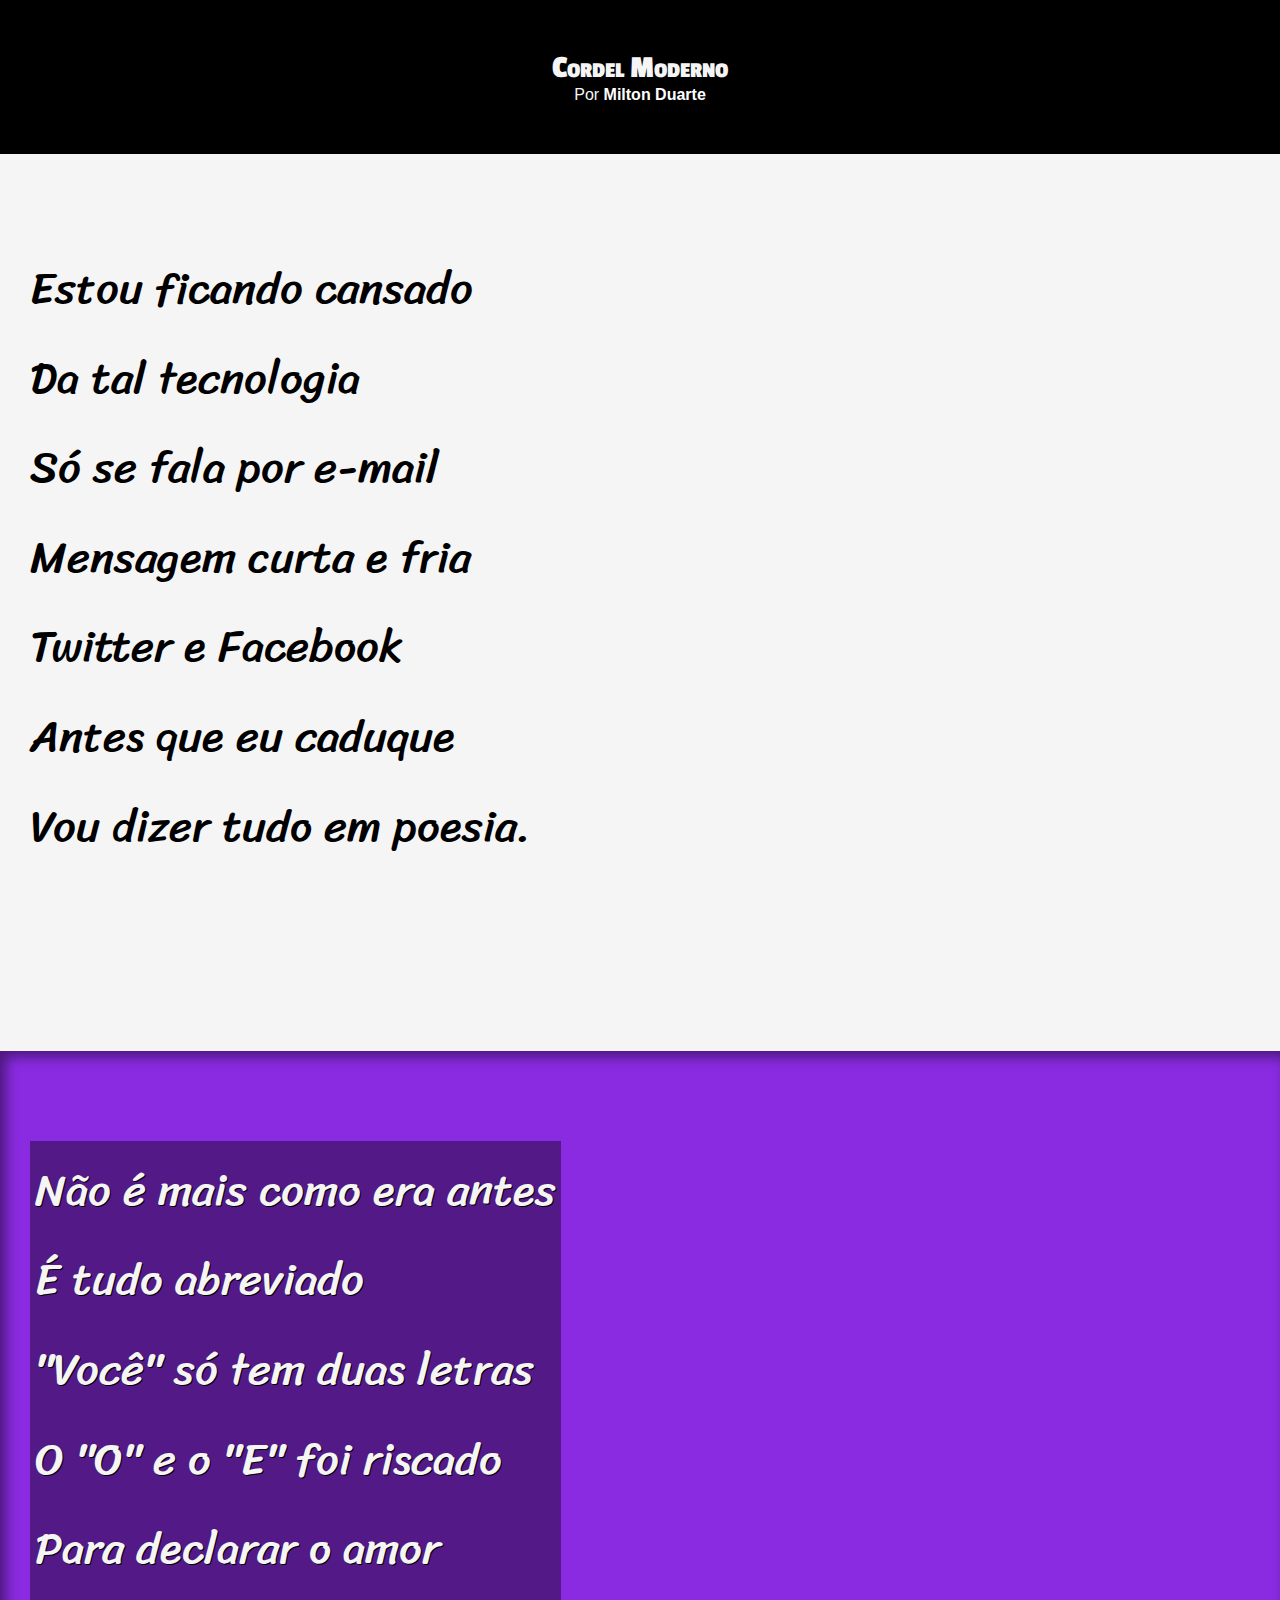
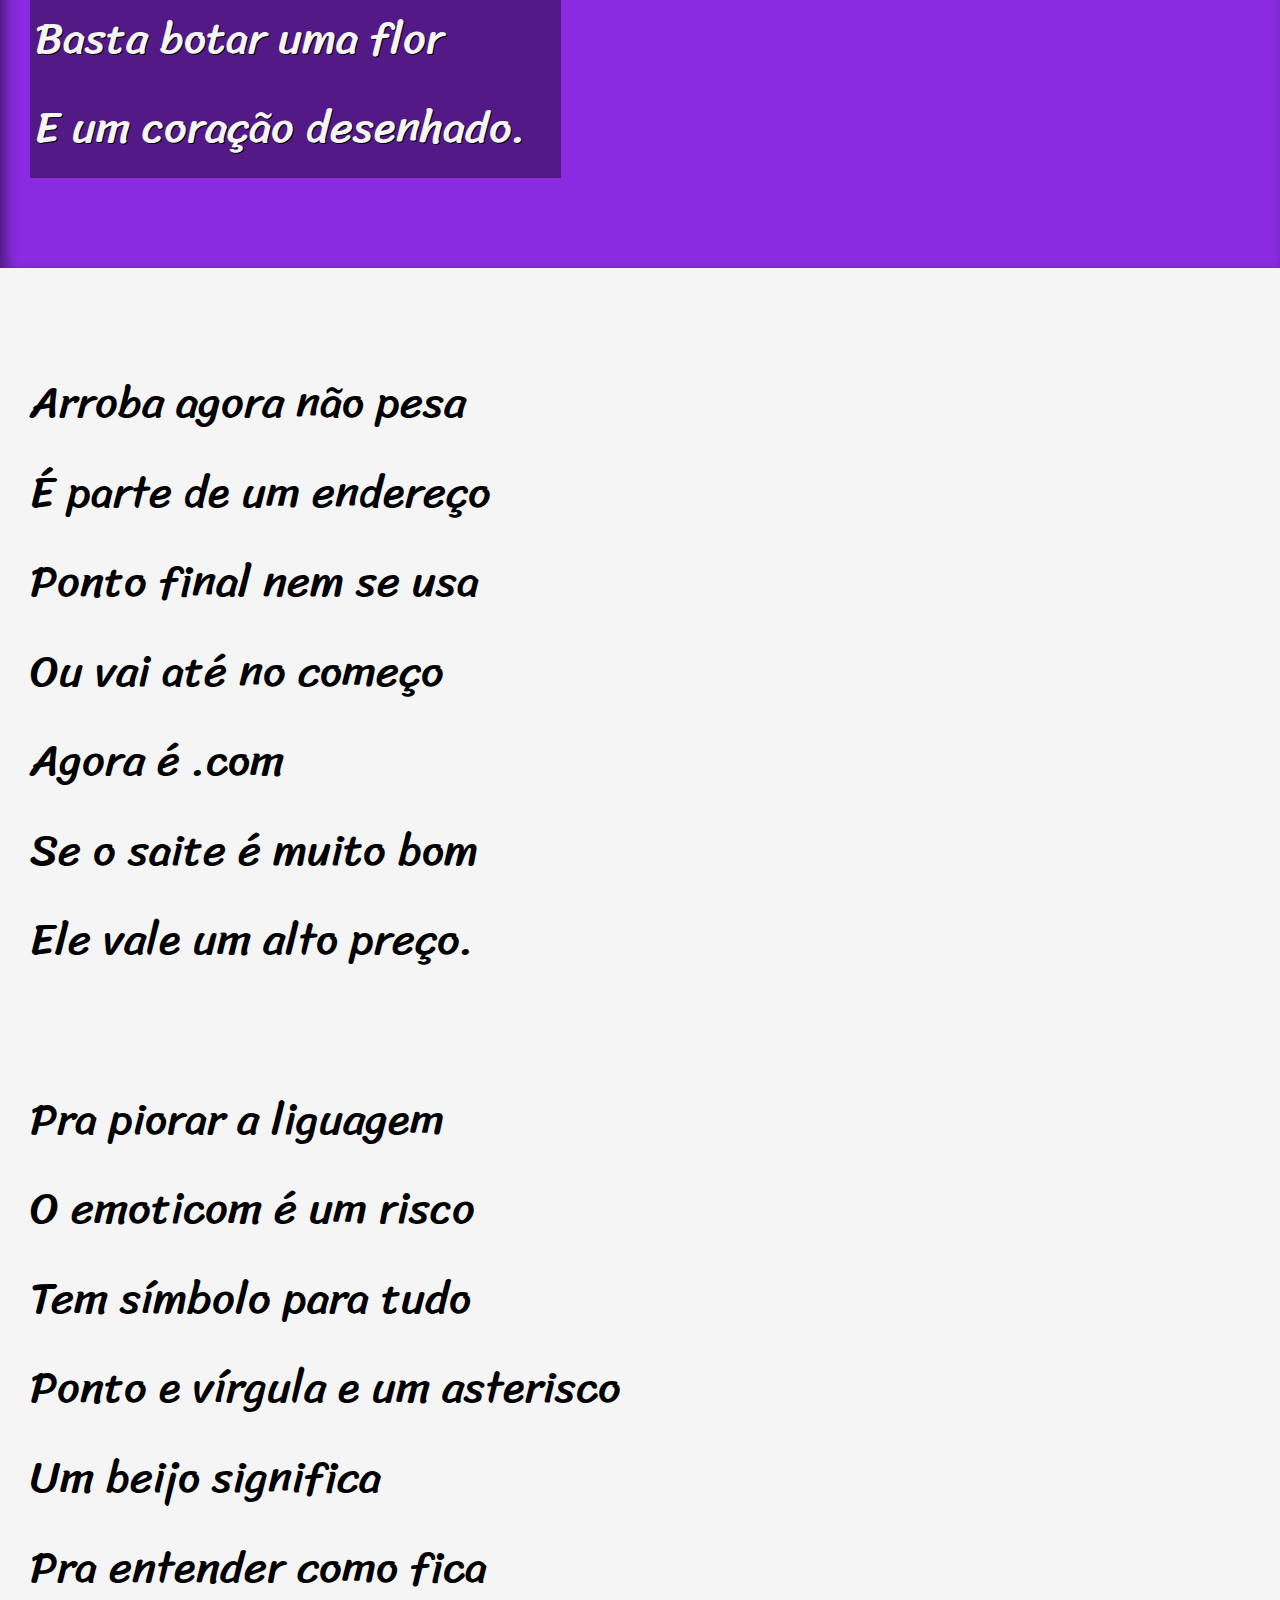
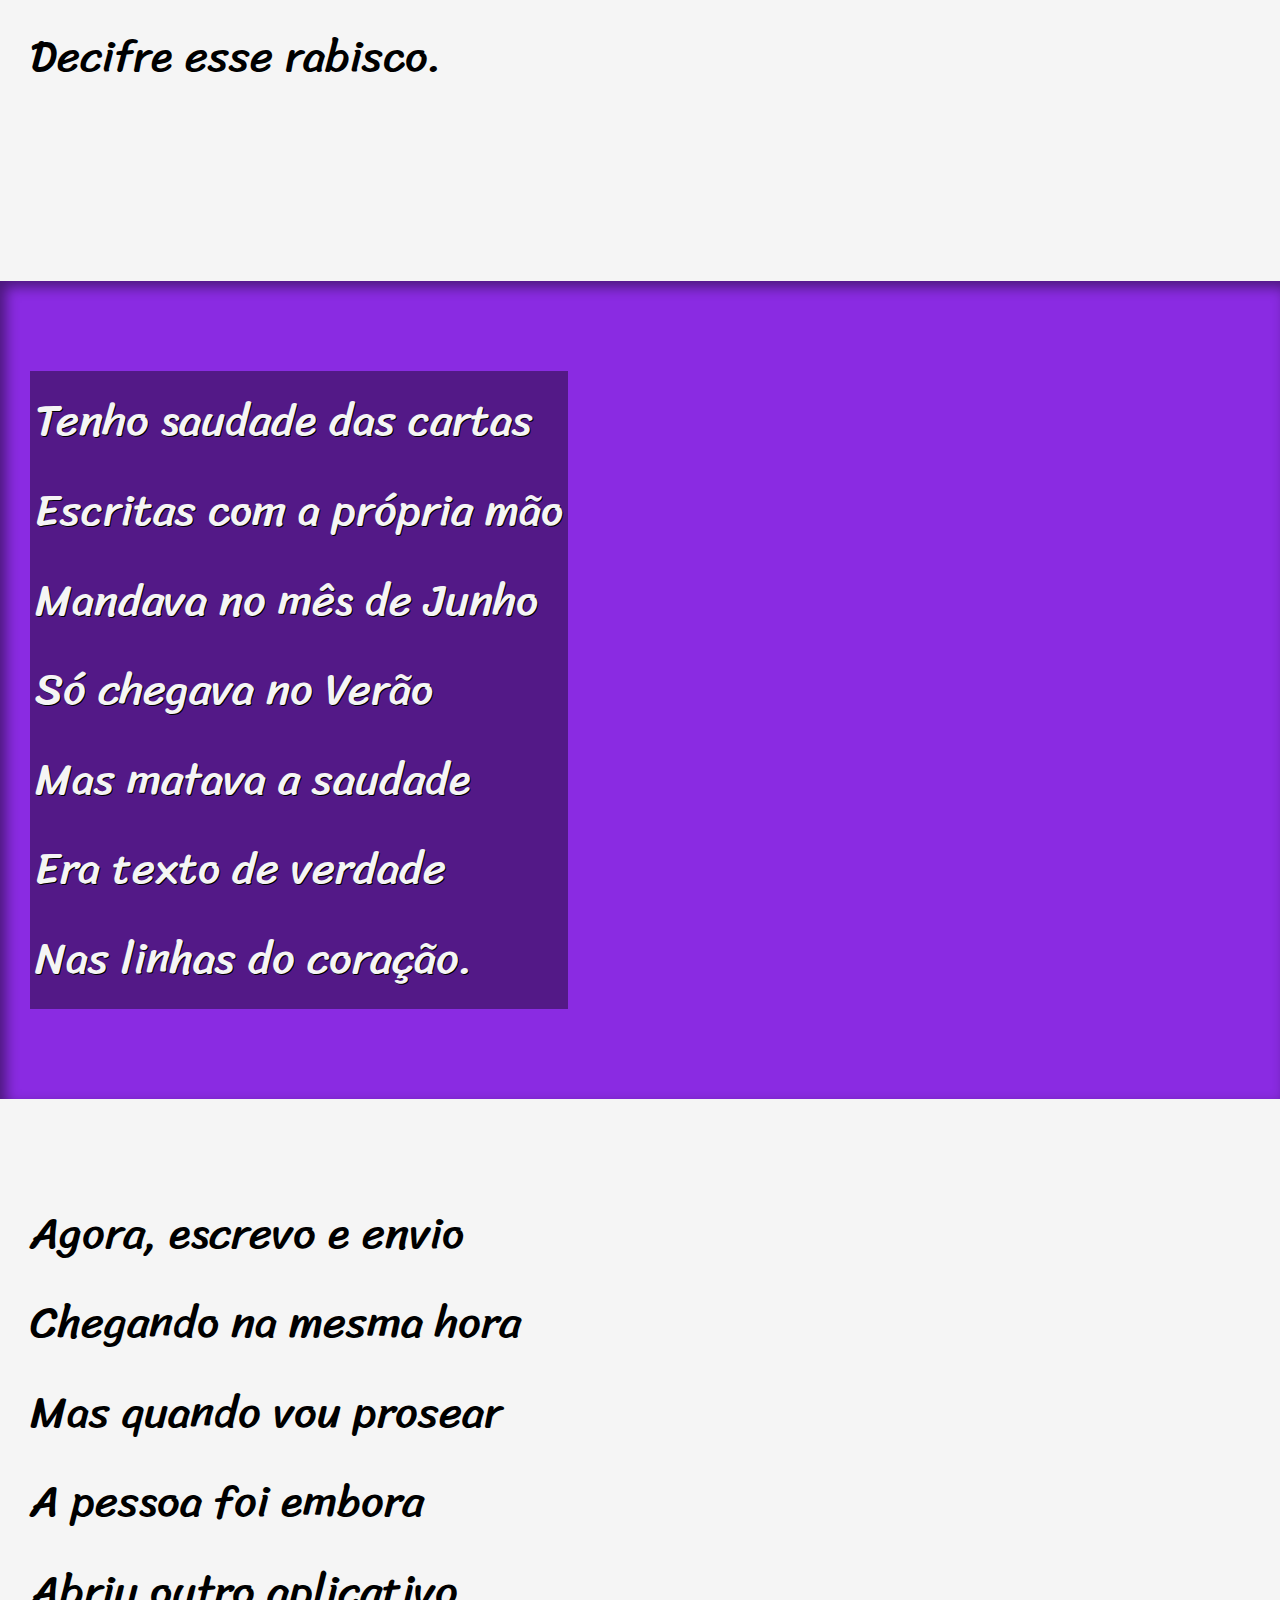
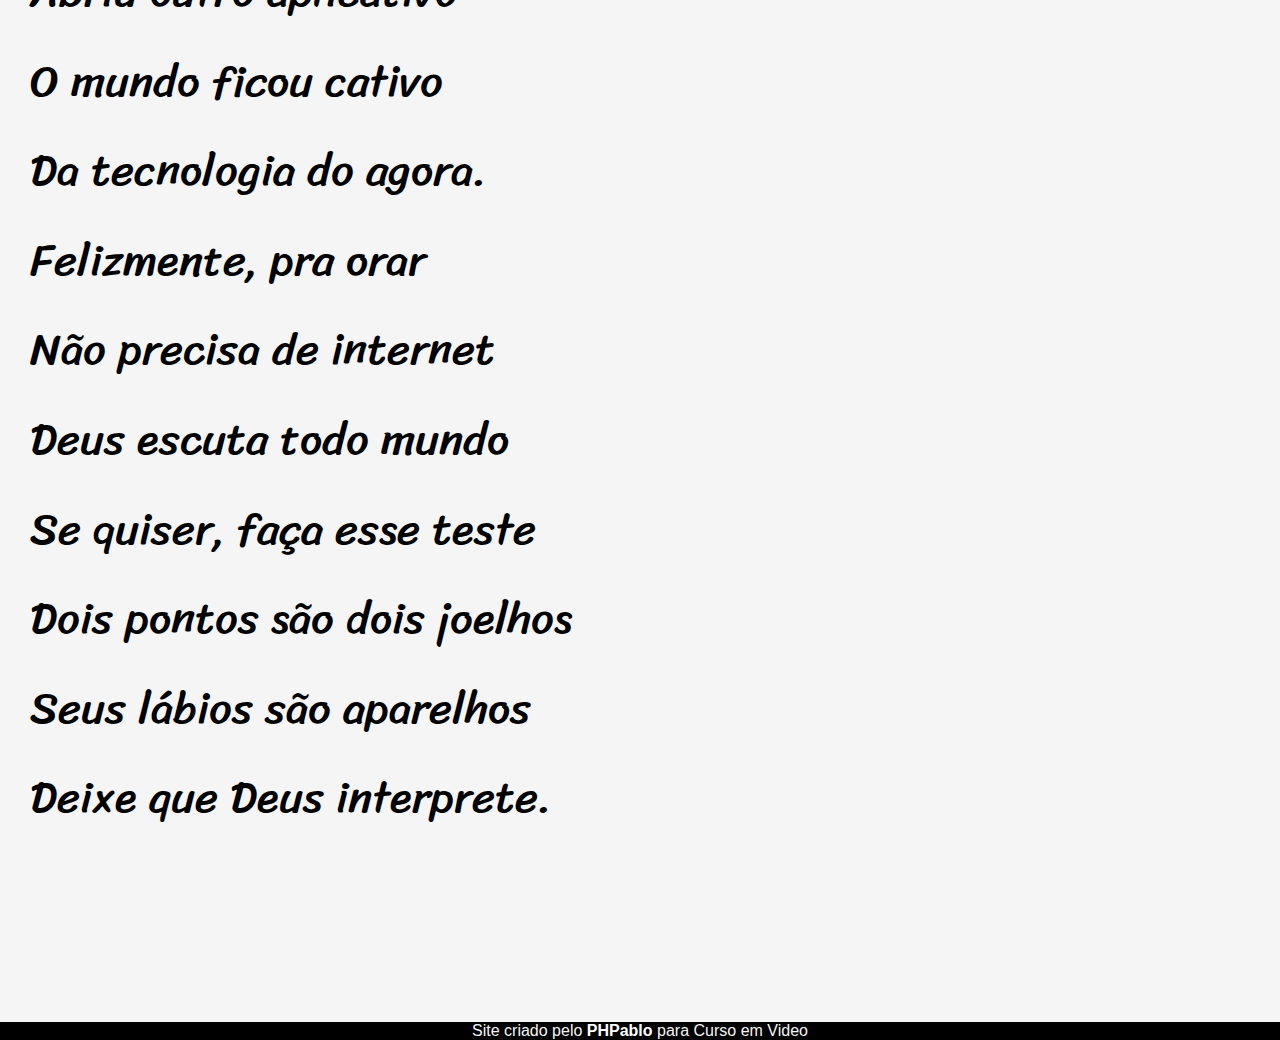
<file: Exercicios/ex023/index.html>
<!DOCTYPE html>
<html lang="pt-BR">
<head>
  <link rel="stylesheet" href="style.css">
  <meta charset="UTF-8">
  <meta name="viewport" content="width=device-width, initial-scale=1.0">
  <title>Cordel Moderno</title>
</head>
<body>
  <header>
    <h1>Cordel Moderno</h1>
    <p>Por <a href="https://www.recantodasletras.com.br/poesias/3186743" target="_blank">Milton Duarte</a></p>
  </header>

  <section class="normal">
    <p>
      Estou ficando cansado<br>
      Da tal tecnologia<br>
      Só se fala por e-mail<br>
      Mensagem curta e fria<br>
      Twitter e Facebook<br>
      Antes que eu caduque<br>
      Vou dizer tudo em poesia.
    </p>
  </section>

  <section class="imagem" id="img01">
    <p>
      Não é mais como era antes<br>
      É tudo abreviado<br>
      "Você" só tem duas letras<br>
      O "O" e o "E" foi riscado<br>
      Para declarar o amor<br>
      Basta botar uma flor<br>
      E um coração desenhado.
    </p>
  </section>

  <section class="normal">
    <p>
      Arroba agora não pesa<br>
      É parte de um endereço<br>
      Ponto final nem se usa<br>
      Ou vai até no começo<br>
      Agora é .com<br>
      Se o saite é muito bom<br>
      Ele vale um alto preço.<br>
    </p>
    <p>
      Pra piorar a liguagem<br>
      O emoticom é um risco<br>
      Tem símbolo para tudo<br>
      Ponto e vírgula e um asterisco<br>
      Um beijo significa<br>
      Pra entender como fica<br>
      Decifre esse rabisco.
    </p>

  </section>

  <section class="imagem" id="img02">
    <p>
      Tenho saudade das cartas<br>
      Escritas com a própria mão<br>
      Mandava no mês de Junho<br>
      Só chegava no Verão<br>
      Mas matava a saudade<br>
      Era texto de verdade<br>
      Nas linhas do coração.
    </p>
  </section>

  <section class="normal">
    <p>
      Agora, escrevo e envio<br>
      Chegando na mesma hora<br>
      Mas quando vou prosear<br>
      A pessoa foi embora<br>
      Abriu outro aplicativo<br>
      O mundo ficou cativo<br>
      Da tecnologia do agora.<br>
      Felizmente, pra orar<br>
      Não precisa de internet<br>
      Deus escuta todo mundo<br>
      Se quiser, faça esse teste<br>
      Dois pontos são dois joelhos<br>
      Seus lábios são aparelhos<br>
      Deixe que Deus interprete.
    </p>
  </section>
  <footer>
    <p>Site criado pelo <a href="https://github.com/phpablo" target="_blank">PHPablo</a> para Curso em Video</p>
  </footer>
</body>
</html>
</file>
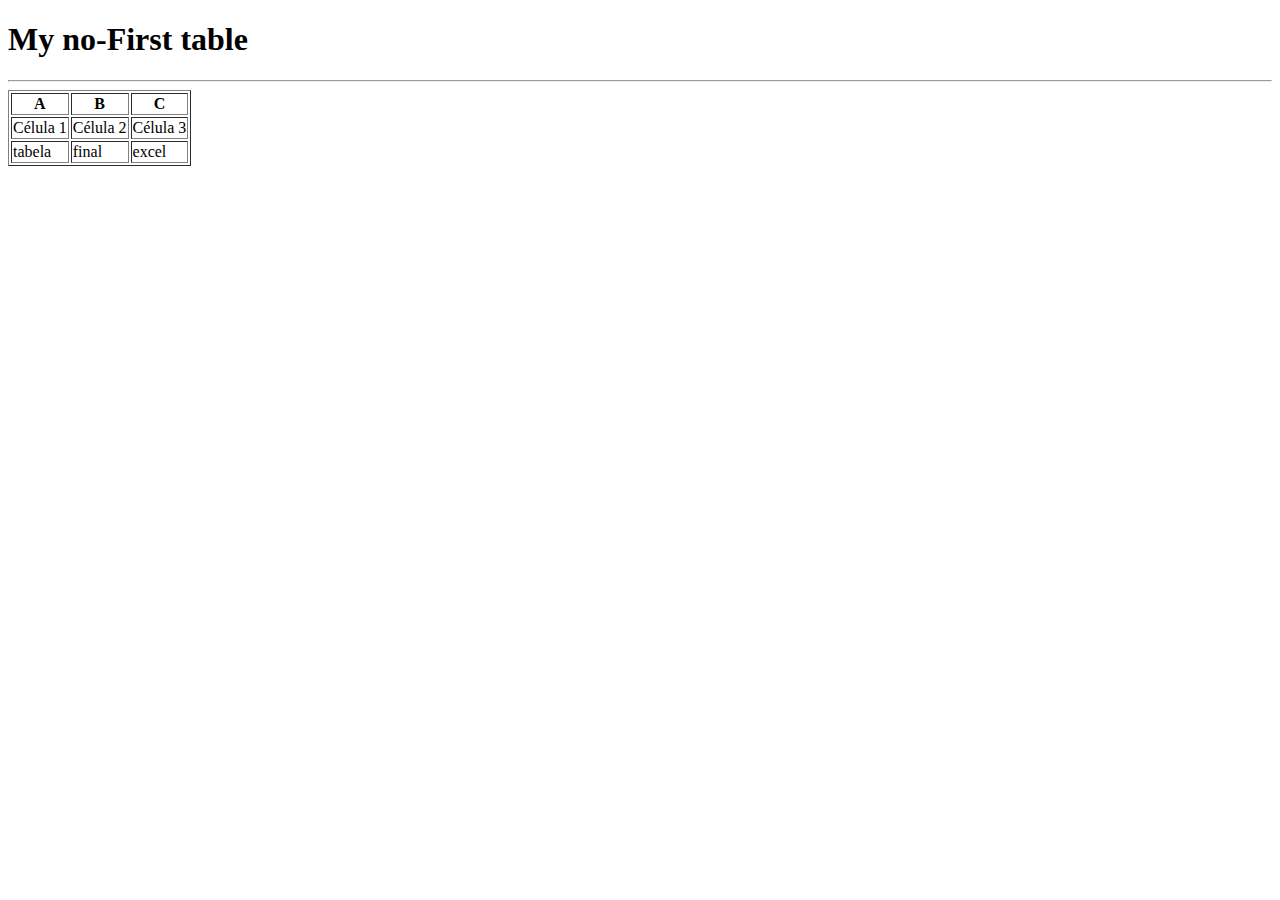
<file: Exercicios/ex24/index.html>
<!DOCTYPE html>
<html lang="pt-BR">
<head>
  <meta charset="UTF-8">
  <meta name="viewport" content="width=device-width, initial-scale=1.0">
  <title>
    Tables
  </title>
</head>
<body>
  <main>
    <h1>My no-First table</h1>
    <hr>
    <!--
    SIMPLE TABLE STRUCTURE
      TABLE = tabela <table>
        TABLE HEAD = cabeçalho da tabela <thead>
          TABLE ROW = linha da tabela <tr>
            TABLE HEADER = cabeçalho da tabela <th>
              TABLE BODY = corpo da tabela <tbody>
                TABLE ROW = linha da tabela <tr>
                  TABLE DATA = dados da tabela <td>
      FOOT = pé da tabela <tfoot>              
    -->
    <table border>
      <thead>
        <tr>
          <th>A</th>
          <th>B</th>
          <th>C</th>
        </tr>
      </thead>
      <tbody>
        <tr>
          <td>Célula 1</td>
          <td>Célula 2</td>
          <td>Célula 3</td>
        </tr>
      </tbody>
      <tfoot>
        <tr>
          <td>tabela </td>
          <td>final</td>
          <td>excel</td>
          
        </tr>
      </tfoot>
    </table>
  </main>
  
</body>
</html>
</file>
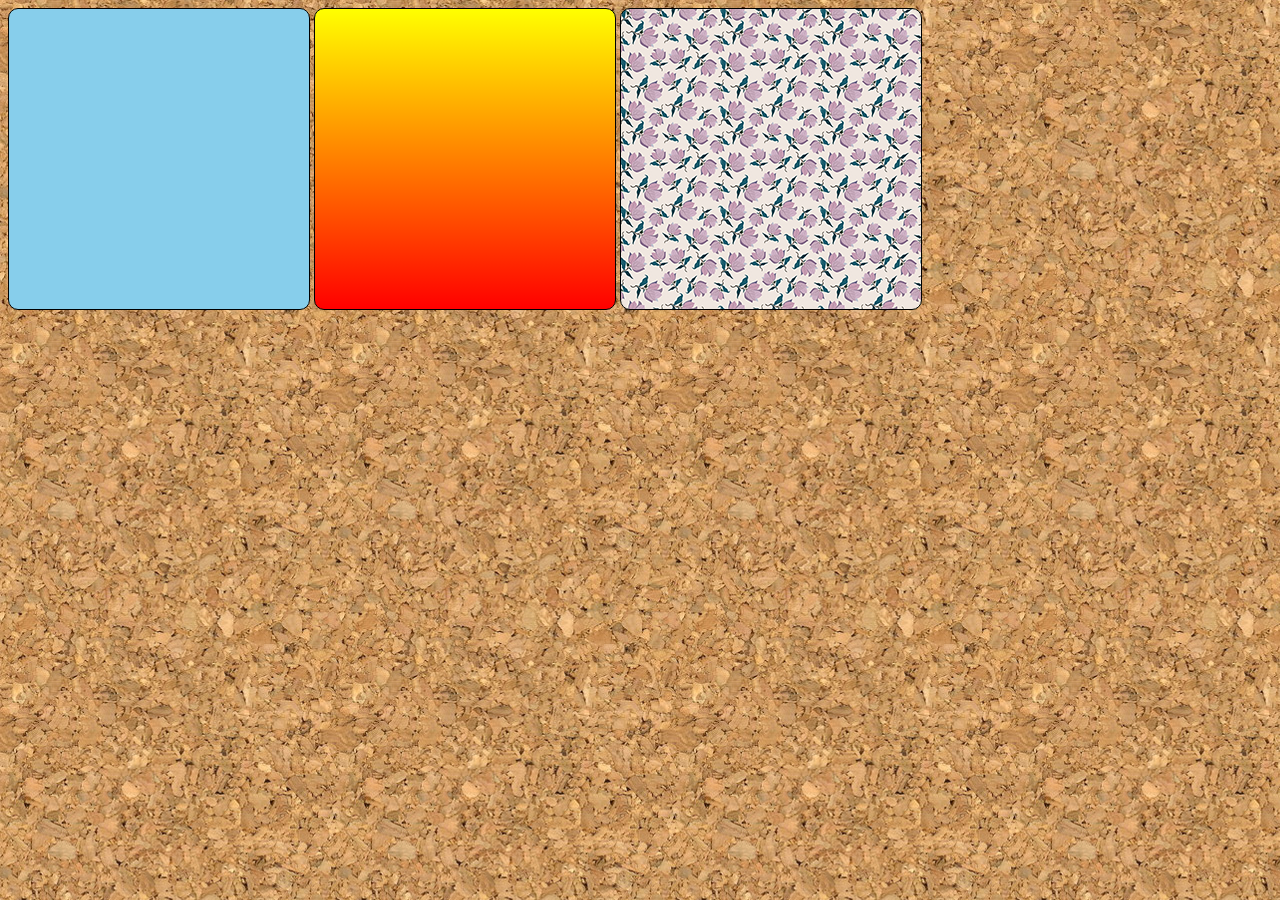
<file: Exercicios/ex022/fundo001.html>
<!DOCTYPE html>
<html lang="pt-BR">
<head>
  <meta charset="UTF-8">
  <meta name="viewport" content="width=device-width, initial-scale=1.0">
  <title>Teste Imagens de Fundo</title>
  <style>
    div.quadrado {
      display: inline-block;
      border: 1px solid black;
      border-radius: 10px;
      background-color: lightgreen;
      width: 300px;
      height: 300px;
    }
    body {
      background-image: url(imagens/wallpaper001.jpg);
    }

    div#q1 {
      background-color: skyblue;
    }
    div#q2 {
      background-image: linear-gradient(to bottom, yellow,red);
    }
    div#q3 {
    background-image: url(imagens/pattern003.png);    
    }
  </style>
</head>
<body>

  <div class="quadrado" id="q1"></div>
  <div class="quadrado" id="q2"></div>
  <div class="quadrado" id="q3"></div>
  
</body>
</html>
</file>
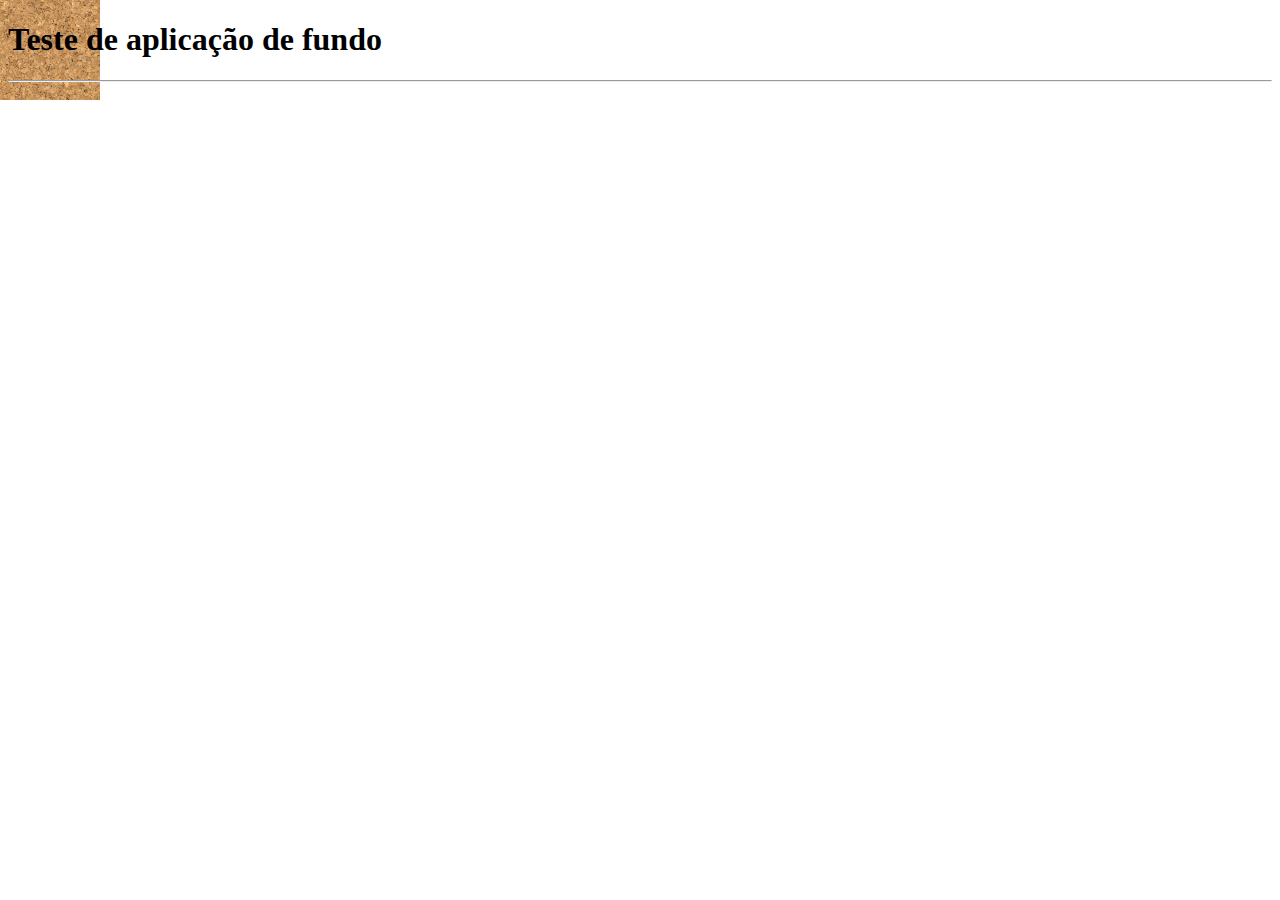
<file: Exercicios/ex022/fundo002.html>
<!DOCTYPE html>
<html lang="pt-BR">
<head>
  <meta charset="UTF-8">
  <meta name="viewport" content="width=device-width, initial-scale=1.0">
  <title>Personalização de Imagens de Fundo</title>
  <style>
    body {
      background-image: url(imagens/wallpaper001.jpg);
      background-size: 100px 100px;
      background-repeat: no-repeat;
    }
  </style>
</head>
<body>
<h1>Teste de aplicação de fundo</h1>
<hr>

</body>
</html>
</file>
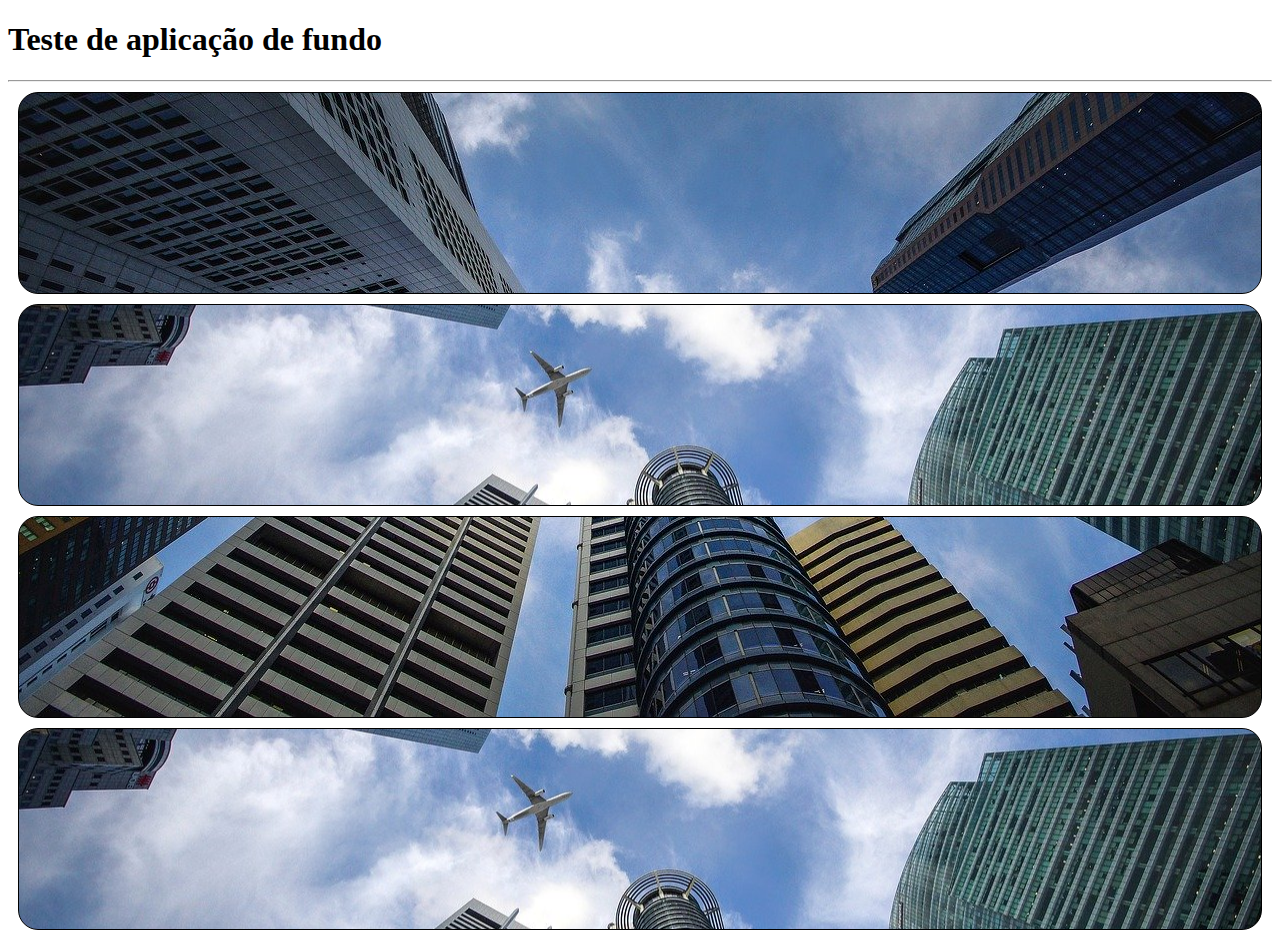
<file: Exercicios/ex022/fundo003.html>
<!DOCTYPE html>
<html lang="pt-BR">
<head>
  <meta charset="UTF-8">
  <meta name="viewport" content="width=device-width, initial-scale=1.0">
  <title>Posição dos Fundos</title>
  <style>
    div.bloco {
      background-image: url(imagens/wallpaper002.jpg);
      height: 200px;
      border: 1px solid black;
      border-radius: 20px;
      margin: 10px;

    }
    div#q1 {
      background-position: left top;
    }  
    div#q2 {
      background-position: left center;
      
    }  
    div#q3 {
      background-position: right bottom;
      
    }  
    div#q4 {
      background-position: center center;

    }  
</style>
</head>
<body>
<h1>Teste de aplicação de fundo</h1>
<hr>
<div class="bloco" id="q1"></div>
<div class="bloco" id="q2"></div>
<div class="bloco" id="q3"></div>
<div class="bloco" id="q4"></div>

</body>
</html>
</file>
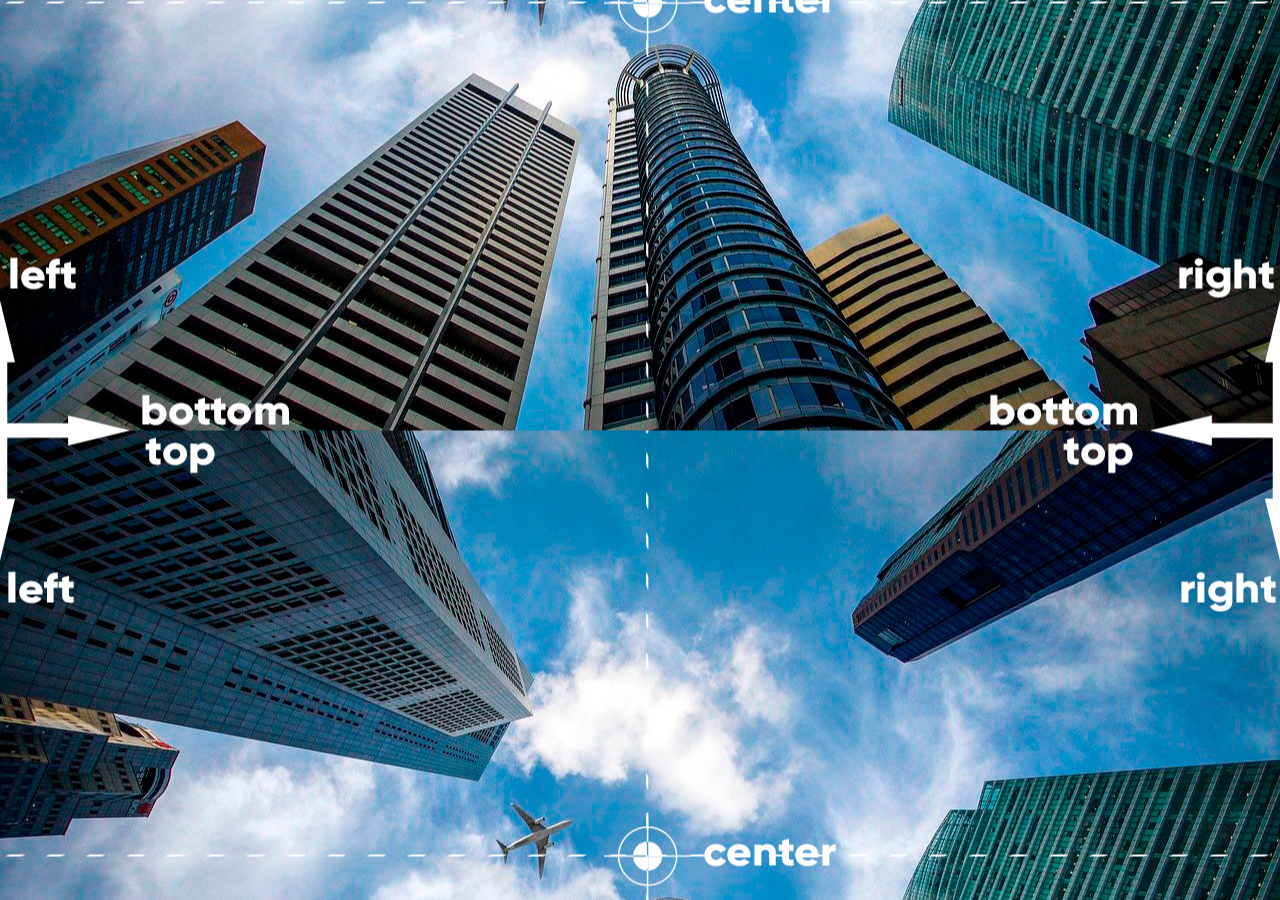
<file: Exercicios/ex022/fundo005.html>
<!DOCTYPE html>
<html lang="pt-BR">
<head>
  <meta charset="UTF-8">
  <meta name="viewport" content="width=device-width, initial-scale=1.0">
  <title>Posicionamento</title>
  <style>
    body {
      background-image: url(imagens/wallpaper003.jpg);
      background-position: center center;
    };
</style>
</head>
<body>

</body>
</html>
</file>
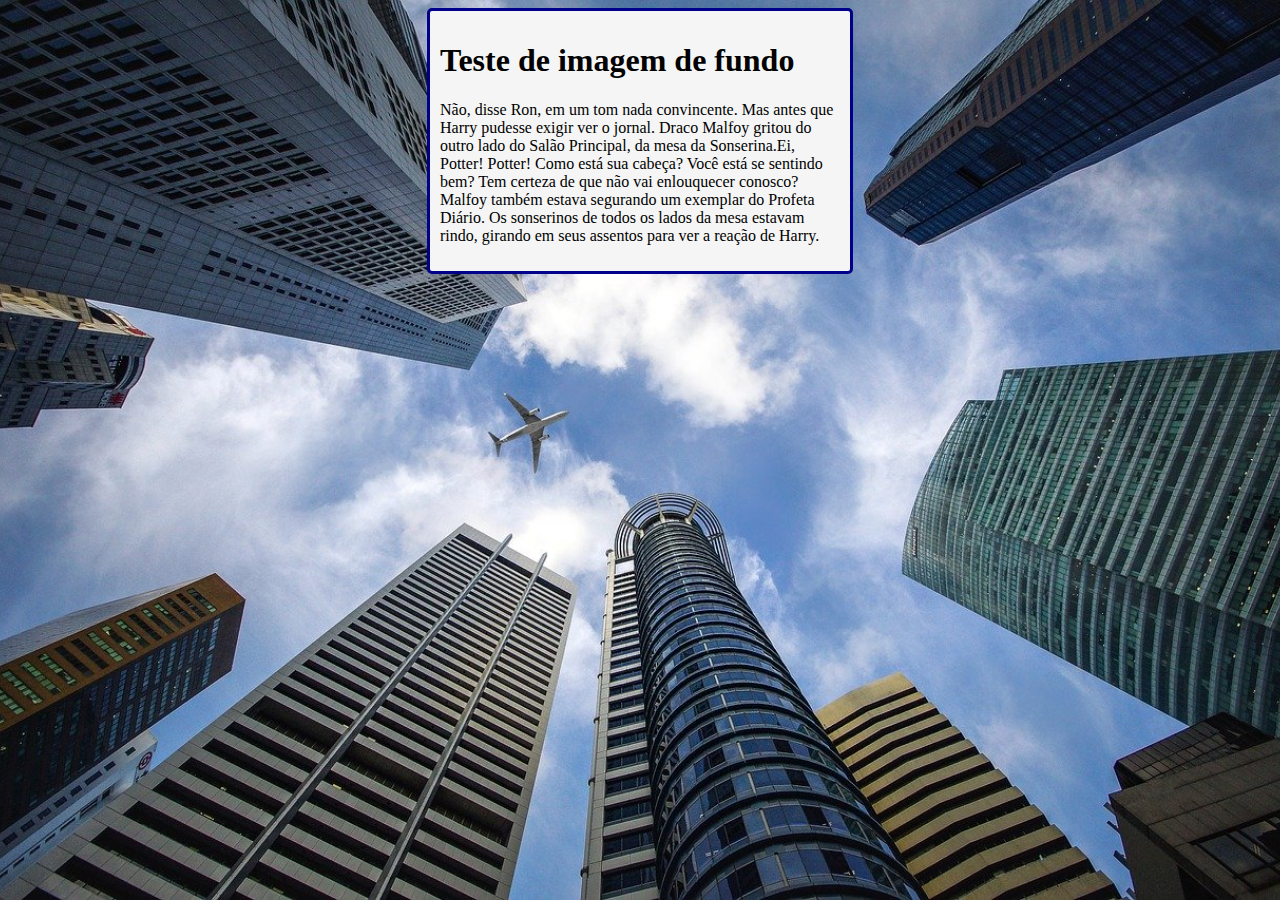
<file: Exercicios/ex022/fundo006.html>
<!DOCTYPE html>
<html lang="pt-BR">
<head>
  <meta charset="UTF-8">
  <meta name="viewport" content="width=device-width, initial-scale=1.0">
  <title>Posicionamento</title>
  <style>
    body {
      background-color: black;
      background-image: url(imagens/wallpaper002.jpg);
      background-position: center top;
      background-repeat: no-repeat;
      background-attachment: fixed;
      background-size: cover;

      /* SHORT HAND - Background
        color > image > position > repeat > [size] > attachment
      */

      background: color url(imagens/wallpaper002.jpg) center center no-repeat cover fixed;
    }
    main {
      background-color: whitesmoke;
      width: 400px;
      padding: 10px;
      margin: auto;
      border: 3px solid darkblue;
      border-radius: 5px;
    }
  </style>
</head>
<body>
  <main>
    <h1>Teste de imagem de fundo</h1>
    <p>Não, disse Ron, em um tom nada convincente. Mas antes que Harry pudesse exigir ver o jornal. Draco Malfoy gritou do outro lado do Salão Principal, da mesa da Sonserina.Ei, Potter! Potter! Como está sua cabeça? Você está se sentindo bem? Tem certeza de que não vai enlouquecer conosco?Malfoy também estava segurando um exemplar do Profeta Diário. Os sonserinos de todos os lados da mesa estavam rindo, girando em seus assentos para ver a reação de Harry.

    </p>
  </main>
</body>
</html>
</file>
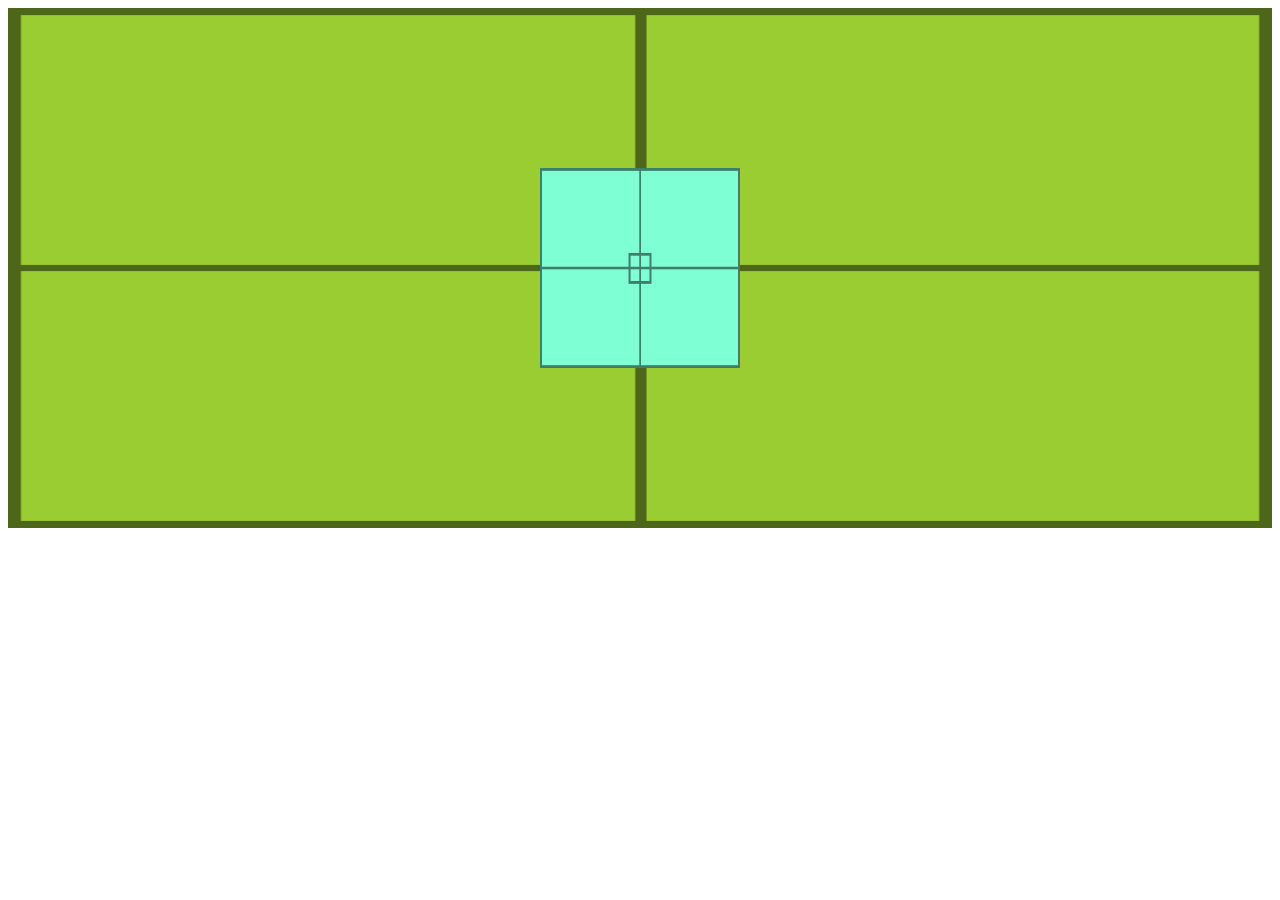
<file: Exercicios/ex022/fundo007.html>
<!DOCTYPE html>
<html lang="pt-BR">
<head>
  <meta charset="UTF-8">
  <meta name="viewport" content="width=device-width, initial-scale=1.0">
  <title>Posicionamento</title>
  <style>
    #container {
      background-image: url(imagens/target001.png);
      background-size: 100% 100%;
      height: 500px;
      background-color: yellowgreen;
      padding: 10px;
      position: relative;
    }

    #conteudo {
      background-image: url(imagens/target001.png);
      background-size: 100% 100%;
      background-color: aquamarine;
      height: 200px;
      width: 200px;
      position: absolute;

      top: 50%;
      left: 50%;
      transform: translate(-50%, -50%);
    }
  </style>
</head>
<body>
  <main>
    <section id="container">
      <article id="conteudo">

      </article>
    </section>
  </main>
</body>
</html>
</file>
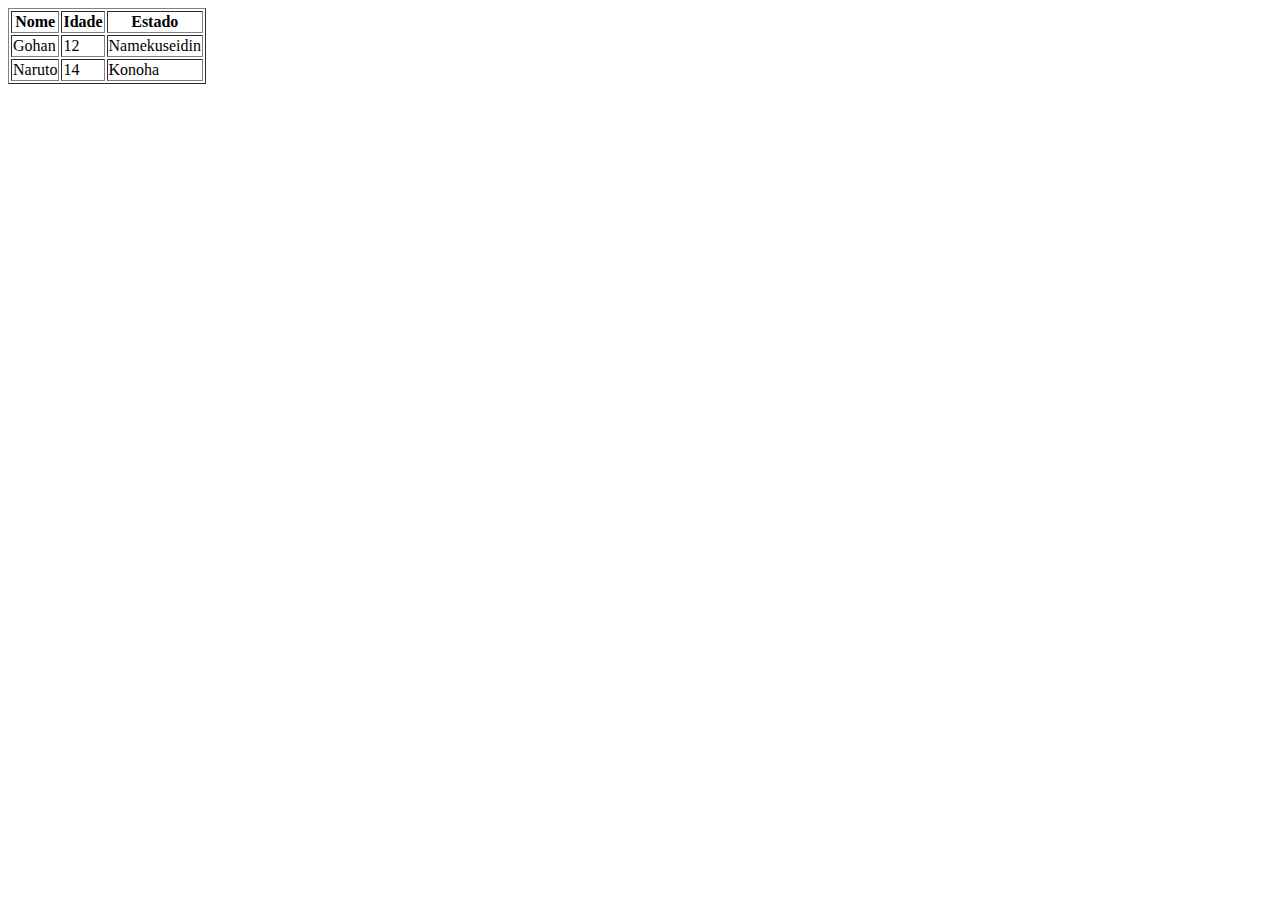
<file: Exercicios/ex24/tabela002.html>
<!DOCTYPE html>
<html lang="pt-BR">
<head>
  <meta charset="UTF-8">
  <meta name="viewport" content="width=device-width, initial-scale=1.0">
  <title>Tabelas grandes</title>
</head>
<body>
  <main>
    <!--
      Anatomia das tabelas grandes
      THEAD
        tr,td,th
      TBODY
        tr,td,th
      TFOOT
        tr,td,th
    */-->
    
    <table border>
      <thead>
        <tr>
          <th>Nome</th>
          <th>Idade</th>
          <th>Estado</th>
        </tr>
      </thead>
      <tbody>
        <tr>
          <td>Gohan</td>
          <td>12</td>
          <td>Namekuseidin</td>
        </tr>
        <tr>
          <td>Naruto</td>
          <td>14</td>
          <td>Konoha</td>
        </tr>
      </tbody>
    </table>


  </main>
</body>
</html>
</file>
<file: Exercicios/ex023/style.css>
@charset "UTF-8";
@import url('https://fonts.googleapis.com/css2?family=Sriracha&display=swap');

@import url('https://fonts.googleapis.com/css2?family=Passion+One&family=Sriracha&display=swap');

:root {
  --fonte1: Verdana, Geneva, Tahoma, sans-serif;
  --fonte2:'Passion One', sans-serif;   
  --fonte3: 'Sriracha', cursive;
}

* {
  margin: 0;
  padding: 0;
}

html, body {
  min-height: 100vh;
  background-color: darkgray;
  font-family: var(--fonte1);
}

header {
  color: whitesmoke;
  background-color: black;
  text-align: center;
}

section {
  padding-top: 10vh;
  padding-bottom: 10vh;
  line-height: 2em;
  padding-left: 30px;
  font-family: var(--fonte3);
  font-size: 3.5vw;
}

header > h1 {
  font-family: var(--fonte2);
  padding-top: 50px;
  font-variant: small-caps;
}

header > p {
  padding-bottom: 50px;

}

header a, footer a {
  color: white;
  text-decoration: none;
  font-weight: bolder;
}

header a:hover, footer a:hover {
  text-decoration: underline;
}

section.normal {
  background-color: whitesmoke;
  color: black;
}

section.imagem {
  background-color: blueviolet;
  color: whitesmoke;
  box-shadow: inset 6px 6px 13px 0px rgba(0, 0, 0, 0.459);
  background-size: cover;
  background-attachment: fixed;

}

section.imagem > p {
  background-color: rgba(0, 0, 0, 0.4);
  display: inline-block;
  padding: 5px;
  text-shadow: 1px 1px 0px black;
}

section > p {
  padding-bottom: 2em;
}

section#img01 {
  background-image: url(imagens/background001.jpg);
  background-position: right center;
}
section#img02 {
  background-image: url(imagens/background002.jpg);
  background-position: right center;

}

footer {
  background-color: black;
  text-align: center;
  color: whitesmoke;
}
</file>
